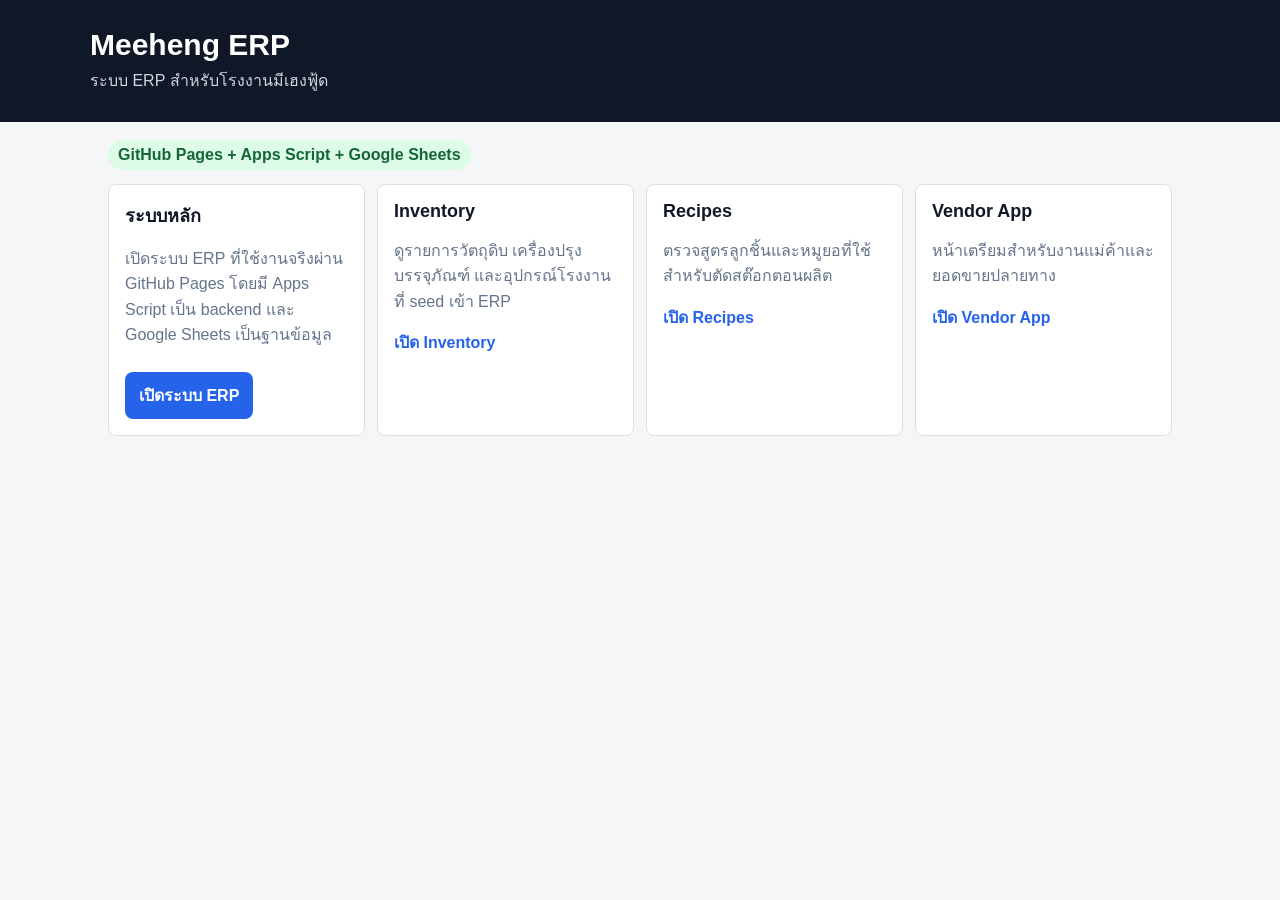
<file: index.html>
<!DOCTYPE html>
<html lang="th">
<head>
  <meta charset="UTF-8">
  <meta name="viewport" content="width=device-width, initial-scale=1.0">
  <title>Meeheng ERP</title>
  <style>
    * { box-sizing: border-box; }
    body { margin: 0; background: #f4f6f8; color: #111827; font-family: Arial, "Noto Sans Thai", sans-serif; }
    header { background: #101827; color: #fff; padding: 28px 18px; }
    main, .inner { max-width: 1100px; margin: 0 auto; }
    h1 { margin: 0 0 6px; font-size: 30px; }
    p { color: #64748b; line-height: 1.6; }
    header p { color: #cbd5e1; margin: 0; }
    main { padding: 18px; }
    .grid { display: grid; gap: 12px; grid-template-columns: repeat(auto-fit, minmax(220px, 1fr)); }
    .card { background: #fff; border: 1px solid #d9e0e8; border-radius: 8px; padding: 16px; }
    .card h2 { font-size: 18px; margin: 0 0 8px; }
    a { color: #2563eb; font-weight: 700; text-decoration: none; }
    .badge { background: #dcfce7; border-radius: 999px; color: #166534; display: inline-block; font-weight: 700; margin-bottom: 14px; padding: 6px 10px; }
    .primary { background: #2563eb; border-radius: 8px; color: #fff; display: inline-block; margin-top: 8px; padding: 11px 14px; }
  </style>
</head>
<body>
  <header>
    <div class="inner">
      <h1>Meeheng ERP</h1>
      <p>ระบบ ERP สำหรับโรงงานมีเฮงฟู้ด</p>
    </div>
  </header>
  <main>
    <span class="badge">GitHub Pages + Apps Script + Google Sheets</span>
    <div class="grid">
      <section class="card">
        <h2>ระบบหลัก</h2>
        <p>เปิดระบบ ERP ที่ใช้งานจริงผ่าน GitHub Pages โดยมี Apps Script เป็น backend และ Google Sheets เป็นฐานข้อมูล</p>
        <a class="primary" href="app/">เปิดระบบ ERP</a>
      </section>
      <section class="card">
        <h2>Inventory</h2>
        <p>ดูรายการวัตถุดิบ เครื่องปรุง บรรจุภัณฑ์ และอุปกรณ์โรงงานที่ seed เข้า ERP</p>
        <a href="inventory/">เปิด Inventory</a>
      </section>
      <section class="card">
        <h2>Recipes</h2>
        <p>ตรวจสูตรลูกชิ้นและหมูยอที่ใช้สำหรับตัดสต๊อกตอนผลิต</p>
        <a href="recipes/">เปิด Recipes</a>
      </section>
      <section class="card">
        <h2>Vendor App</h2>
        <p>หน้าเตรียมสำหรับงานแม่ค้าและยอดขายปลายทาง</p>
        <a href="vendor-app/">เปิด Vendor App</a>
      </section>
    </div>
  </main>
</body>
</html>
</file>
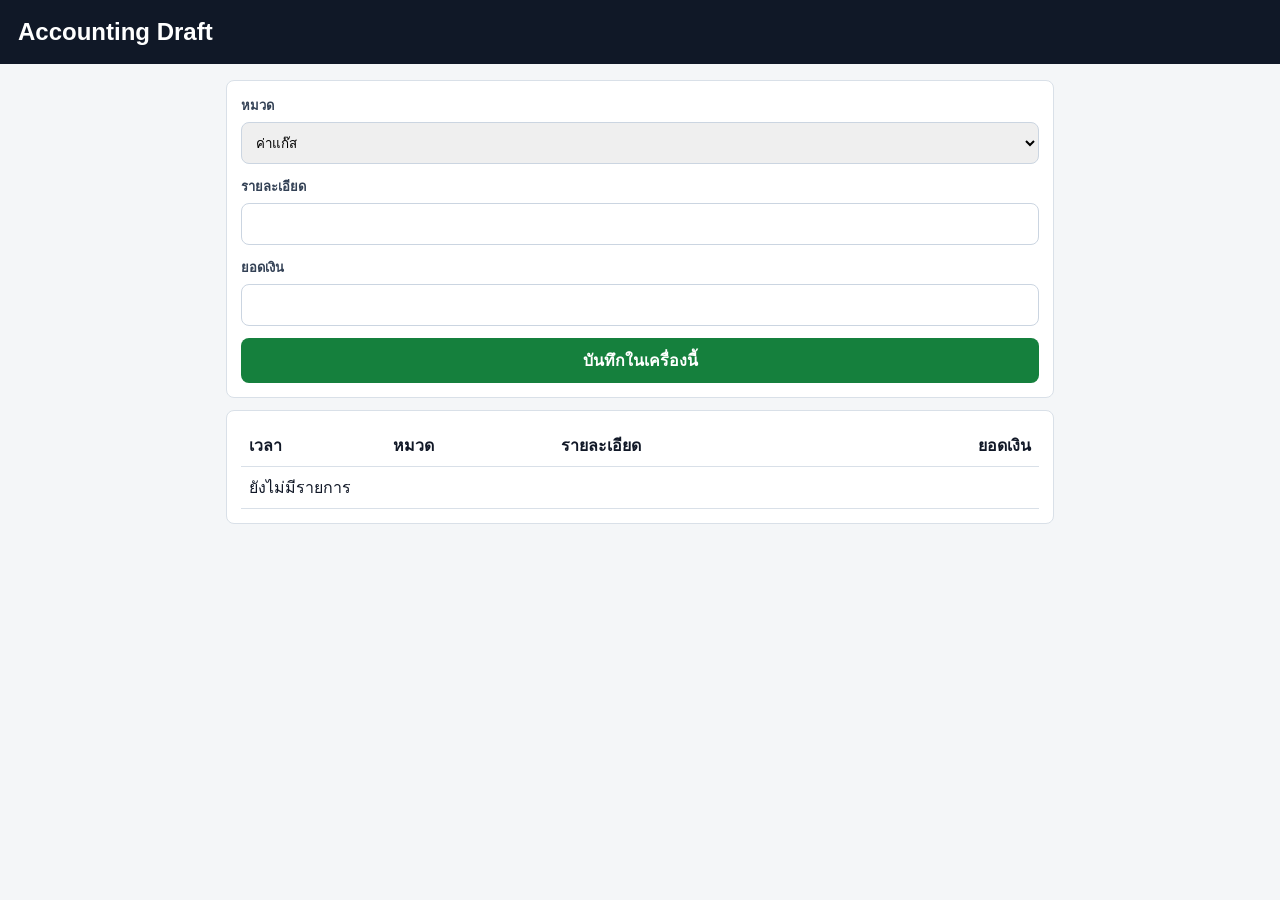
<file: accounting/index.html>
<!DOCTYPE html>
<html lang="th">
<head>
  <meta charset="UTF-8">
  <meta name="viewport" content="width=device-width, initial-scale=1.0">
  <title>Meeheng Accounting</title>
  <style>
    * { box-sizing: border-box; }
    body { margin: 0; background: #f4f6f8; color: #111827; font-family: Arial, "Noto Sans Thai", sans-serif; }
    header { background: #101827; color: #fff; padding: 18px; }
    main { max-width: 860px; margin: 0 auto; padding: 16px; }
    h1 { font-size: 24px; margin: 0; }
    .card { background: #fff; border: 1px solid #d9e0e8; border-radius: 8px; margin-bottom: 12px; padding: 14px; }
    form { display: grid; gap: 12px; }
    label { color: #334155; display: grid; font-size: 13px; font-weight: 700; gap: 6px; }
    input, select { border: 1px solid #cbd5e1; border-radius: 8px; min-height: 42px; padding: 9px 10px; width: 100%; }
    button { background: #15803d; border: 0; border-radius: 8px; color: #fff; cursor: pointer; font: inherit; font-weight: 700; min-height: 42px; padding: 10px 14px; }
    table { border-collapse: collapse; width: 100%; }
    th, td { border-bottom: 1px solid #d9e0e8; padding: 8px; text-align: left; }
    .number { text-align: right; }
  </style>
</head>
<body>
  <header>
    <h1>Accounting Draft</h1>
  </header>
  <main>
    <section class="card">
      <form id="expenseForm">
        <label>หมวด
          <select name="category">
            <option>ค่าแก๊ส</option>
            <option>ค่าแผง</option>
            <option>ค่าแรง</option>
            <option>ค่าขนส่ง</option>
            <option>ทั่วไป</option>
          </select>
        </label>
        <label>รายละเอียด
          <input name="description" required>
        </label>
        <label>ยอดเงิน
          <input name="amount" type="number" min="0.01" step="0.01" required>
        </label>
        <button id="saveExpenseBtn" type="submit">บันทึกในเครื่องนี้</button>
      </form>
    </section>
    <section class="card">
      <table>
        <thead><tr><th>เวลา</th><th>หมวด</th><th>รายละเอียด</th><th class="number">ยอดเงิน</th></tr></thead>
        <tbody id="rows"></tbody>
      </table>
    </section>
  </main>
  <script src="app.js"></script>
</body>
</html>
</file>
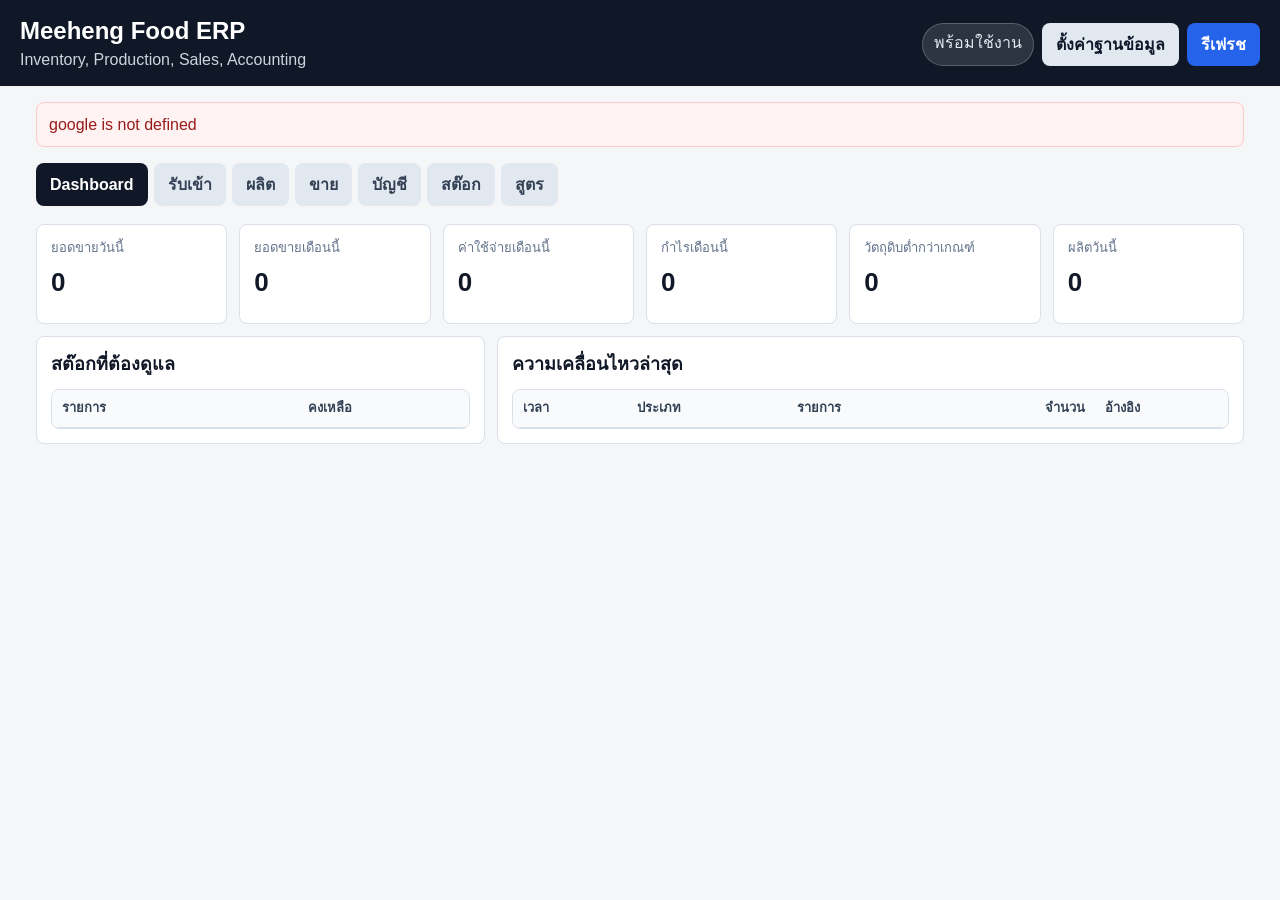
<file: apps-script/index.html>
<!DOCTYPE html>
<html lang="th">
<head>
  <meta charset="UTF-8">
  <meta name="viewport" content="width=device-width, initial-scale=1.0">
  <title>Meeheng Food ERP</title>
  <style>
    :root {
      --bg: #f4f6f8;
      --panel: #ffffff;
      --ink: #111827;
      --muted: #64748b;
      --line: #d9e0e8;
      --blue: #2563eb;
      --green: #15803d;
      --amber: #b45309;
      --red: #b91c1c;
      --teal: #0f766e;
    }

    * { box-sizing: border-box; }

    body {
      margin: 0;
      background: var(--bg);
      color: var(--ink);
      font-family: Arial, "Noto Sans Thai", sans-serif;
      line-height: 1.45;
    }

    header {
      background: #101827;
      color: #ffffff;
      padding: 18px 18px 14px;
    }

    .topbar {
      align-items: center;
      display: flex;
      gap: 12px;
      justify-content: space-between;
      margin: 0 auto;
      max-width: 1240px;
    }

    .brand h1 {
      font-size: 24px;
      line-height: 1.1;
      margin: 0;
    }

    .brand p {
      color: #cbd5e1;
      margin: 4px 0 0;
    }

    .actions {
      display: flex;
      flex-wrap: wrap;
      gap: 8px;
      justify-content: flex-end;
    }

    main {
      margin: 0 auto;
      max-width: 1240px;
      padding: 16px;
    }

    button,
    input,
    select,
    textarea {
      font: inherit;
    }

    button {
      align-items: center;
      border: 0;
      border-radius: 8px;
      cursor: pointer;
      display: inline-flex;
      font-weight: 700;
      gap: 8px;
      justify-content: center;
      min-height: 40px;
      padding: 10px 14px;
    }

    button:disabled {
      cursor: wait;
      opacity: .55;
    }

    .btn-primary { background: var(--blue); color: #ffffff; }
    .btn-light { background: #e2e8f0; color: #0f172a; }
    .btn-green { background: var(--green); color: #ffffff; }
    .btn-amber { background: var(--amber); color: #ffffff; }

    .status {
      background: rgba(255, 255, 255, .12);
      border: 1px solid rgba(255, 255, 255, .22);
      border-radius: 999px;
      color: #e2e8f0;
      padding: 7px 11px;
      white-space: nowrap;
    }

    .tabs {
      display: flex;
      gap: 6px;
      margin: 16px 0;
      overflow-x: auto;
      padding-bottom: 2px;
    }

    .tab {
      background: #e2e8f0;
      color: #334155;
      flex: 0 0 auto;
    }

    .tab.active {
      background: #101827;
      color: #ffffff;
    }

    .panel {
      display: none;
    }

    .panel.active {
      display: block;
    }

    .grid {
      display: grid;
      gap: 12px;
    }

    .kpis {
      grid-template-columns: repeat(6, minmax(150px, 1fr));
      margin-bottom: 12px;
    }

    .two-col {
      grid-template-columns: minmax(280px, .75fr) minmax(320px, 1.25fr);
    }

    .card {
      background: var(--panel);
      border: 1px solid var(--line);
      border-radius: 8px;
      padding: 14px;
    }

    .card h2,
    .card h3 {
      font-size: 18px;
      margin: 0 0 12px;
    }

    .kpi {
      min-height: 100px;
    }

    .kpi span {
      color: var(--muted);
      display: block;
      font-size: 13px;
      margin-bottom: 10px;
    }

    .kpi strong {
      display: block;
      font-size: 26px;
      line-height: 1.1;
      overflow-wrap: anywhere;
    }

    form {
      display: grid;
      gap: 12px;
    }

    label {
      color: #334155;
      display: grid;
      font-size: 13px;
      font-weight: 700;
      gap: 6px;
    }

    input,
    select,
    textarea {
      background: #ffffff;
      border: 1px solid #cbd5e1;
      border-radius: 8px;
      min-height: 40px;
      padding: 9px 10px;
      width: 100%;
    }

    textarea {
      min-height: 78px;
      resize: vertical;
    }

    .form-row {
      display: grid;
      gap: 10px;
      grid-template-columns: repeat(2, minmax(0, 1fr));
    }

    .table-wrap {
      border: 1px solid var(--line);
      border-radius: 8px;
      overflow: auto;
    }

    table {
      border-collapse: collapse;
      min-width: 720px;
      width: 100%;
    }

    th,
    td {
      border-bottom: 1px solid var(--line);
      padding: 9px 10px;
      text-align: left;
      vertical-align: top;
    }

    th {
      background: #f8fafc;
      color: #334155;
      font-size: 13px;
      position: sticky;
      top: 0;
      z-index: 1;
    }

    tr:last-child td {
      border-bottom: 0;
    }

    .number {
      text-align: right;
      white-space: nowrap;
    }

    .muted {
      color: var(--muted);
    }

    .pill {
      border-radius: 999px;
      display: inline-flex;
      font-size: 12px;
      font-weight: 700;
      padding: 4px 8px;
    }

    .pill.ok { background: #dcfce7; color: #166534; }
    .pill.low { background: #fef3c7; color: #92400e; }
    .pill.out { background: #fee2e2; color: #991b1b; }

    .notice {
      background: #ecfeff;
      border: 1px solid #a5f3fc;
      border-radius: 8px;
      color: #155e75;
      margin-bottom: 12px;
      padding: 10px 12px;
    }

    .error {
      background: #fef2f2;
      border-color: #fecaca;
      color: #991b1b;
    }

    .success {
      background: #f0fdf4;
      border-color: #bbf7d0;
      color: #166534;
    }

    @media (max-width: 980px) {
      .topbar {
        align-items: flex-start;
        flex-direction: column;
      }

      .actions {
        justify-content: flex-start;
      }

      .kpis {
        grid-template-columns: repeat(2, minmax(0, 1fr));
      }

      .two-col {
        grid-template-columns: 1fr;
      }
    }

    @media (max-width: 560px) {
      main {
        padding: 12px;
      }

      header {
        padding: 14px 12px;
      }

      .kpis,
      .form-row {
        grid-template-columns: 1fr;
      }

      .brand h1 {
        font-size: 21px;
      }
    }
  </style>
</head>
<body>
  <header>
    <div class="topbar">
      <div class="brand">
        <h1>Meeheng Food ERP</h1>
        <p>Inventory, Production, Sales, Accounting</p>
      </div>
      <div class="actions">
        <span class="status" id="dbStatus">กำลังโหลด</span>
        <button class="btn-light" id="setupBtn" type="button">ตั้งค่าฐานข้อมูล</button>
        <button class="btn-primary" id="refreshBtn" type="button">รีเฟรช</button>
      </div>
    </div>
  </header>

  <main>
    <div id="message"></div>

    <nav class="tabs" aria-label="Main menu">
      <button class="tab active" data-tab="dashboard" type="button">Dashboard</button>
      <button class="tab" data-tab="receive" type="button">รับเข้า</button>
      <button class="tab" data-tab="production" type="button">ผลิต</button>
      <button class="tab" data-tab="sales" type="button">ขาย</button>
      <button class="tab" data-tab="accounting" type="button">บัญชี</button>
      <button class="tab" data-tab="inventory" type="button">สต๊อก</button>
      <button class="tab" data-tab="recipes" type="button">สูตร</button>
    </nav>

    <section class="panel active" id="dashboard">
      <div class="grid kpis">
        <div class="card kpi"><span>ยอดขายวันนี้</span><strong id="todaySales">0</strong></div>
        <div class="card kpi"><span>ยอดขายเดือนนี้</span><strong id="monthlySales">0</strong></div>
        <div class="card kpi"><span>ค่าใช้จ่ายเดือนนี้</span><strong id="monthlyExpenses">0</strong></div>
        <div class="card kpi"><span>กำไรเดือนนี้</span><strong id="monthlyProfit">0</strong></div>
        <div class="card kpi"><span>วัตถุดิบต่ำกว่าเกณฑ์</span><strong id="lowStock">0</strong></div>
        <div class="card kpi"><span>ผลิตวันนี้</span><strong id="productionToday">0</strong></div>
      </div>

      <div class="grid two-col">
        <div class="card">
          <h2>สต๊อกที่ต้องดูแล</h2>
          <div class="table-wrap">
            <table>
              <thead>
                <tr><th>รายการ</th><th>คงเหลือ</th><th>สถานะ</th></tr>
              </thead>
              <tbody id="lowStockTable"></tbody>
            </table>
          </div>
        </div>
        <div class="card">
          <h2>ความเคลื่อนไหวล่าสุด</h2>
          <div class="table-wrap">
            <table>
              <thead>
                <tr><th>เวลา</th><th>ประเภท</th><th>รายการ</th><th class="number">จำนวน</th><th>อ้างอิง</th></tr>
              </thead>
              <tbody id="movementTable"></tbody>
            </table>
          </div>
        </div>
      </div>
    </section>

    <section class="panel" id="receive">
      <div class="grid two-col">
        <div class="card">
          <h2>รับวัตถุดิบ/ของเข้า</h2>
          <form id="receiveForm">
            <label>รายการ
              <select name="item_id" id="receiveItem" required></select>
            </label>
            <div class="form-row">
              <label>จำนวน
                <input name="qty" type="number" min="0.000001" step="0.000001" required>
              </label>
              <label>หน่วย
                <input id="receiveUnit" readonly>
              </label>
            </div>
            <div class="form-row">
              <label>ผู้ขาย
                <input name="supplier" placeholder="ชื่อร้าน/ผู้ส่ง">
              </label>
              <label>ต้นทุนต่อหน่วย
                <input name="unit_cost" type="number" min="0" step="0.01" placeholder="0.00">
              </label>
            </div>
            <label>หมายเหตุ
              <textarea name="note"></textarea>
            </label>
            <button class="btn-green" type="submit">บันทึกรับเข้า</button>
          </form>
        </div>
        <div class="card">
          <h2>รายการสต๊อก</h2>
          <div class="table-wrap">
            <table>
              <thead>
                <tr><th>รายการ</th><th>หมวด</th><th class="number">คงเหลือ</th><th>หน่วย</th></tr>
              </thead>
              <tbody id="receiveInventoryTable"></tbody>
            </table>
          </div>
        </div>
      </div>
    </section>

    <section class="panel" id="production">
      <div class="grid two-col">
        <div class="card">
          <h2>ผลิตสินค้า</h2>
          <form id="productionForm">
            <label>สินค้า
              <select name="product_id" id="productionProduct" required></select>
            </label>
            <div class="form-row">
              <label>จำนวนชุดผลิต
                <input name="qty" id="productionQty" type="number" min="0.000001" step="0.000001" value="1" required>
              </label>
              <label>หน่วยสินค้า
                <input id="productionUnit" readonly>
              </label>
            </div>
            <label>หมายเหตุ
              <textarea name="note"></textarea>
            </label>
            <button class="btn-amber" type="submit">บันทึกผลิต</button>
          </form>
        </div>
        <div class="card">
          <h2>วัตถุดิบที่ใช้</h2>
          <div class="table-wrap">
            <table>
              <thead>
                <tr><th>วัตถุดิบ</th><th class="number">ต่อชุด</th><th class="number">ต้องใช้</th><th class="number">คงเหลือ</th><th>สถานะ</th></tr>
              </thead>
              <tbody id="productionPreviewTable"></tbody>
            </table>
          </div>
        </div>
      </div>
    </section>

    <section class="panel" id="sales">
      <div class="grid two-col">
        <div class="card">
          <h2>บันทึกขาย</h2>
          <form id="salesForm">
            <label>ช่องทาง/แม่ค้า
              <input name="vendor_name" id="vendorInput" list="vendorList" value="หน้าร้าน" required>
              <datalist id="vendorList"></datalist>
            </label>
            <label>สินค้า
              <select name="product_id" id="saleProduct" required></select>
            </label>
            <div class="form-row">
              <label>จำนวนขาย
                <input name="qty" type="number" min="0.000001" step="0.000001" required>
              </label>
              <label>ราคาต่อหน่วย
                <input name="unit_price" type="number" min="0.01" step="0.01" required>
              </label>
            </div>
            <label>หมายเหตุ
              <textarea name="note"></textarea>
            </label>
            <button class="btn-primary" type="submit">บันทึกขาย</button>
          </form>
        </div>
        <div class="card">
          <h2>ยอดขายล่าสุด</h2>
          <div class="table-wrap">
            <table>
              <thead>
                <tr><th>เวลา</th><th>ช่องทาง</th><th>สินค้า</th><th class="number">จำนวน</th><th class="number">รวม</th></tr>
              </thead>
              <tbody id="salesTable"></tbody>
            </table>
          </div>
        </div>
      </div>
    </section>

    <section class="panel" id="accounting">
      <div class="grid two-col">
        <div class="card">
          <h2>บันทึกค่าใช้จ่าย</h2>
          <form id="expenseForm">
            <label>หมวด
              <select name="category" required>
                <option>ค่าแก๊ส</option>
                <option>ค่าแผง</option>
                <option>ค่าแรง</option>
                <option>ค่าขนส่ง</option>
                <option>ซื้อวัตถุดิบ/สินค้า</option>
                <option>ทั่วไป</option>
              </select>
            </label>
            <label>รายละเอียด
              <input name="description" required>
            </label>
            <label>ยอดเงิน
              <input name="amount" type="number" min="0.01" step="0.01" required>
            </label>
            <label>หมายเหตุ
              <textarea name="note"></textarea>
            </label>
            <button class="btn-green" type="submit">บันทึกค่าใช้จ่าย</button>
          </form>
        </div>
        <div class="card">
          <h2>ค่าใช้จ่ายล่าสุด</h2>
          <div class="table-wrap">
            <table>
              <thead>
                <tr><th>เวลา</th><th>หมวด</th><th>รายละเอียด</th><th class="number">ยอดเงิน</th></tr>
              </thead>
              <tbody id="expensesTable"></tbody>
            </table>
          </div>
        </div>
      </div>
    </section>

    <section class="panel" id="inventory">
      <div class="card">
        <h2>สต๊อกทั้งหมด</h2>
        <div class="table-wrap">
          <table>
            <thead>
              <tr><th>รายการ</th><th>ประเภท</th><th>หมวด</th><th class="number">คงเหลือ</th><th>หน่วย</th><th class="number">ขั้นต่ำ</th><th>สถานะ</th></tr>
            </thead>
            <tbody id="inventoryTable"></tbody>
          </table>
        </div>
      </div>
    </section>

    <section class="panel" id="recipes">
      <div class="card">
        <h2>สูตรผลิต</h2>
        <div class="table-wrap">
          <table>
            <thead>
              <tr><th>สินค้า</th><th>เวอร์ชัน</th><th>วัตถุดิบ</th><th class="number">จำนวนต่อชุด</th><th>หน่วย</th></tr>
            </thead>
            <tbody id="recipeTable"></tbody>
          </table>
        </div>
      </div>
    </section>
  </main>

  <script>
    let appState = {
      inventory: [],
      stockItems: [],
      products: [],
      recipes: [],
      vendors: [],
      recentMovements: [],
      recentSales: [],
      recentExpenses: []
    };

    const money = new Intl.NumberFormat('th-TH', { minimumFractionDigits: 2, maximumFractionDigits: 2 });
    const qty = new Intl.NumberFormat('th-TH', { maximumFractionDigits: 6 });

    document.addEventListener('DOMContentLoaded', () => {
      bindTabs();
      bindForms();
      document.getElementById('setupBtn').addEventListener('click', setupDatabase);
      document.getElementById('refreshBtn').addEventListener('click', loadAppData);
      document.getElementById('receiveItem').addEventListener('change', renderReceiveUnit);
      document.getElementById('productionProduct').addEventListener('change', renderProductionPreview);
      document.getElementById('productionQty').addEventListener('input', renderProductionPreview);
      loadAppData();
    });

    function bindTabs() {
      document.querySelectorAll('.tab').forEach((tab) => {
        tab.addEventListener('click', () => {
          document.querySelectorAll('.tab').forEach((item) => item.classList.remove('active'));
          document.querySelectorAll('.panel').forEach((panel) => panel.classList.remove('active'));
          tab.classList.add('active');
          document.getElementById(tab.dataset.tab).classList.add('active');
        });
      });
    }

    function bindForms() {
      document.getElementById('receiveForm').addEventListener('submit', async (event) => {
        event.preventDefault();
        await submitAction('receiveStock', formToObject(event.target), 'บันทึกรับเข้าแล้ว');
        event.target.reset();
        renderReceiveUnit();
      });

      document.getElementById('productionForm').addEventListener('submit', async (event) => {
        event.preventDefault();
        const data = formToObject(event.target);
        await submitAction('createProduction', data.product_id, data.qty, data.note, 'บันทึกผลิตแล้ว');
      });

      document.getElementById('salesForm').addEventListener('submit', async (event) => {
        event.preventDefault();
        await submitAction('createSale', formToObject(event.target), 'บันทึกขายแล้ว');
        event.target.reset();
        document.getElementById('vendorInput').value = 'หน้าร้าน';
      });

      document.getElementById('expenseForm').addEventListener('submit', async (event) => {
        event.preventDefault();
        await submitAction('createExpense', formToObject(event.target), 'บันทึกค่าใช้จ่ายแล้ว');
        event.target.reset();
      });
    }

    function serverCall(name, ...args) {
      return new Promise((resolve, reject) => {
        google.script.run
          .withSuccessHandler(resolve)
          .withFailureHandler((error) => reject(error))
          [name](...args);
      });
    }

    async function setupDatabase() {
      setBusy(true);
      try {
        const result = await serverCall('setupDatabase');
        showMessage(result.message, 'success');
        await loadAppData({ keepMessage: true });
      } catch (error) {
        showMessage(error.message || String(error), 'error');
      } finally {
        setBusy(false);
      }
    }

    async function loadAppData(options = {}) {
      setBusy(true);
      try {
        appState = await serverCall('getAppData');
        renderAll();
        if (!options.keepMessage) {
          showMessage('', '');
        }
      } catch (error) {
        showMessage(error.message || String(error), 'error');
      } finally {
        setBusy(false);
      }
    }

    async function submitAction(name, ...args) {
      const successMessage = args.pop();
      setBusy(true);
      try {
        await serverCall(name, ...args);
        showMessage(successMessage, 'success');
        await loadAppData({ keepMessage: true });
      } catch (error) {
        showMessage(error.message || String(error), 'error');
      } finally {
        setBusy(false);
      }
    }

    function renderAll() {
      renderStatus();
      renderSummary();
      renderSelects();
      renderInventoryTables();
      renderMovements();
      renderProductionPreview();
      renderSales();
      renderExpenses();
      renderRecipes();
    }

    function renderStatus() {
      const db = appState.database || {};
      document.getElementById('dbStatus').textContent = db.version ? `DB ${db.version}` : 'พร้อมใช้งาน';
    }

    function renderSummary() {
      const summary = appState.summary || {};
      setText('todaySales', money.format(Number(summary.todaySales || 0)));
      setText('monthlySales', money.format(Number(summary.monthlySales || 0)));
      setText('monthlyExpenses', money.format(Number(summary.monthlyExpenses || 0)));
      setText('monthlyProfit', money.format(Number(summary.monthlyProfit || 0)));
      setText('lowStock', qty.format(Number(summary.lowStock || 0)));
      setText('productionToday', qty.format(Number(summary.productionToday || 0)));
    }

    function renderSelects() {
      fillSelect(document.getElementById('receiveItem'), appState.stockItems, 'item_id', (item) => `${item.item_name} (${item.unit})`);
      fillSelect(document.getElementById('productionProduct'), appState.products, 'item_id', (item) => item.item_name);
      fillSelect(document.getElementById('saleProduct'), appState.products, 'item_id', (item) => `${item.item_name} คงเหลือ ${formatQty(item.on_hand)} ${item.unit}`);

      const vendorList = document.getElementById('vendorList');
      vendorList.innerHTML = appState.vendors.map((vendor) => `<option value="${escapeHtml(vendor.vendor_name)}"></option>`).join('');

      renderReceiveUnit();
    }

    function renderReceiveUnit() {
      const selectedId = document.getElementById('receiveItem').value;
      const item = appState.stockItems.find((row) => row.item_id === selectedId);
      document.getElementById('receiveUnit').value = item ? item.unit : '';
    }

    function renderInventoryTables() {
      const rows = [...appState.inventory].sort((a, b) => {
        const statusOrder = { out: 0, low: 1, ok: 2 };
        return (statusOrder[a.status] - statusOrder[b.status]) || String(a.category).localeCompare(String(b.category), 'th');
      });

      const inventoryHtml = rows.map((item) => inventoryRow(item)).join('');
      setHtml('inventoryTable', inventoryHtml);
      setHtml('receiveInventoryTable', rows.filter((item) => item.item_type !== 'finished_good').map((item) => `
        <tr>
          <td>${escapeHtml(item.item_name)}</td>
          <td>${escapeHtml(item.category)}</td>
          <td class="number">${formatQty(item.on_hand)}</td>
          <td>${escapeHtml(item.unit)}</td>
        </tr>
      `).join(''));

      const lowRows = rows.filter((item) => item.status !== 'ok').slice(0, 12);
      setHtml('lowStockTable', lowRows.length ? lowRows.map((item) => `
        <tr>
          <td>${escapeHtml(item.item_name)}</td>
          <td class="number">${formatQty(item.on_hand)} ${escapeHtml(item.unit)}</td>
          <td>${statusPill(item.status)}</td>
        </tr>
      `).join('') : emptyRow(3, 'ยังไม่มีรายการต่ำกว่าเกณฑ์'));
    }

    function inventoryRow(item) {
      return `
        <tr>
          <td>${escapeHtml(item.item_name)}</td>
          <td>${escapeHtml(item.item_type)}</td>
          <td>${escapeHtml(item.category)}</td>
          <td class="number">${formatQty(item.on_hand)}</td>
          <td>${escapeHtml(item.unit)}</td>
          <td class="number">${formatQty(item.reorder_level)}</td>
          <td>${statusPill(item.status)}</td>
        </tr>
      `;
    }

    function renderMovements() {
      setHtml('movementTable', appState.recentMovements.length ? appState.recentMovements.map((movement) => `
        <tr>
          <td>${escapeHtml(movement.datetime)}</td>
          <td>${escapeHtml(movement.type)}</td>
          <td>${escapeHtml(movement.item_name)}</td>
          <td class="number">${formatQty(movement.qty)} ${escapeHtml(movement.unit)}</td>
          <td>${escapeHtml(movement.ref_id || '')}</td>
        </tr>
      `).join('') : emptyRow(5, 'ยังไม่มีประวัติสต๊อก'));
    }

    function renderProductionPreview() {
      const productId = document.getElementById('productionProduct').value;
      const batches = Number(document.getElementById('productionQty').value || 1);
      const product = appState.products.find((item) => item.item_id === productId);

      document.getElementById('productionUnit').value = product ? product.unit : '';

      if (!productId) {
        setHtml('productionPreviewTable', emptyRow(5, 'ยังไม่มีสินค้า'));
        return;
      }

      const recipeRows = appState.recipes.filter((recipe) => recipe.product_id === productId);

      if (!recipeRows.length) {
        setHtml('productionPreviewTable', emptyRow(5, 'ยังไม่มีสูตร'));
        return;
      }

      setHtml('productionPreviewTable', recipeRows.map((recipe) => {
        const item = appState.inventory.find((inventoryItem) => inventoryItem.item_id === recipe.ingredient_id) || {};
        const required = Number(recipe.qty_per_batch || 0) * batches;
        const onHand = Number(item.on_hand || 0);
        const enough = onHand >= required;

        return `
          <tr>
            <td>${escapeHtml(recipe.ingredient_name)}</td>
            <td class="number">${formatQty(recipe.qty_per_batch)} ${escapeHtml(recipe.unit)}</td>
            <td class="number">${formatQty(required)} ${escapeHtml(recipe.unit)}</td>
            <td class="number">${formatQty(onHand)} ${escapeHtml(recipe.unit)}</td>
            <td>${statusPill(enough ? 'ok' : 'out')}</td>
          </tr>
        `;
      }).join(''));
    }

    function renderSales() {
      setHtml('salesTable', appState.recentSales.length ? appState.recentSales.map((sale) => `
        <tr>
          <td>${escapeHtml(sale.datetime)}</td>
          <td>${escapeHtml(sale.vendor_name)}</td>
          <td>${escapeHtml(sale.product_name)}</td>
          <td class="number">${formatQty(sale.qty)} ${escapeHtml(sale.unit)}</td>
          <td class="number">${money.format(Number(sale.total || 0))}</td>
        </tr>
      `).join('') : emptyRow(5, 'ยังไม่มียอดขาย'));
    }

    function renderExpenses() {
      setHtml('expensesTable', appState.recentExpenses.length ? appState.recentExpenses.map((expense) => `
        <tr>
          <td>${escapeHtml(expense.datetime)}</td>
          <td>${escapeHtml(expense.category)}</td>
          <td>${escapeHtml(expense.description)}</td>
          <td class="number">${money.format(Number(expense.amount || 0))}</td>
        </tr>
      `).join('') : emptyRow(4, 'ยังไม่มีค่าใช้จ่าย'));
    }

    function renderRecipes() {
      setHtml('recipeTable', appState.recipes.map((recipe) => `
        <tr>
          <td>${escapeHtml(recipe.product_name)}</td>
          <td>${escapeHtml(recipe.version)}</td>
          <td>${escapeHtml(recipe.ingredient_name)}</td>
          <td class="number">${formatQty(recipe.qty_per_batch)}</td>
          <td>${escapeHtml(recipe.unit)}</td>
        </tr>
      `).join(''));
    }

    function fillSelect(select, rows, valueKey, labelFn) {
      const currentValue = select.value;
      select.innerHTML = rows.map((row) => `<option value="${escapeHtml(row[valueKey])}">${escapeHtml(labelFn(row))}</option>`).join('');

      if (rows.some((row) => row[valueKey] === currentValue)) {
        select.value = currentValue;
      }
    }

    function formToObject(form) {
      const data = {};
      new FormData(form).forEach((value, key) => {
        data[key] = value;
      });
      return data;
    }

    function statusPill(status) {
      const label = status === 'ok' ? 'ปกติ' : status === 'low' ? 'ต่ำ' : 'หมด/ไม่พอ';
      return `<span class="pill ${status}">${label}</span>`;
    }

    function formatQty(value) {
      return qty.format(Number(value || 0));
    }

    function setText(id, value) {
      document.getElementById(id).textContent = value;
    }

    function setHtml(id, value) {
      document.getElementById(id).innerHTML = value;
    }

    function emptyRow(columns, text) {
      return `<tr><td class="muted" colspan="${columns}">${escapeHtml(text)}</td></tr>`;
    }

    function setBusy(isBusy) {
      document.querySelectorAll('button').forEach((button) => {
        button.disabled = isBusy;
      });
      document.getElementById('dbStatus').textContent = isBusy ? 'กำลังทำงาน' : ((appState.database && appState.database.version) ? `DB ${appState.database.version}` : 'พร้อมใช้งาน');
    }

    function showMessage(text, type) {
      const message = document.getElementById('message');

      if (!text) {
        message.innerHTML = '';
        return;
      }

      message.innerHTML = `<div class="notice ${type || ''}">${escapeHtml(text)}</div>`;
    }

    function escapeHtml(value) {
      return String(value === undefined || value === null ? '' : value)
        .replace(/&/g, '&amp;')
        .replace(/</g, '&lt;')
        .replace(/>/g, '&gt;')
        .replace(/"/g, '&quot;')
        .replace(/'/g, '&#039;');
    }
  </script>
</body>
</html>
</file>
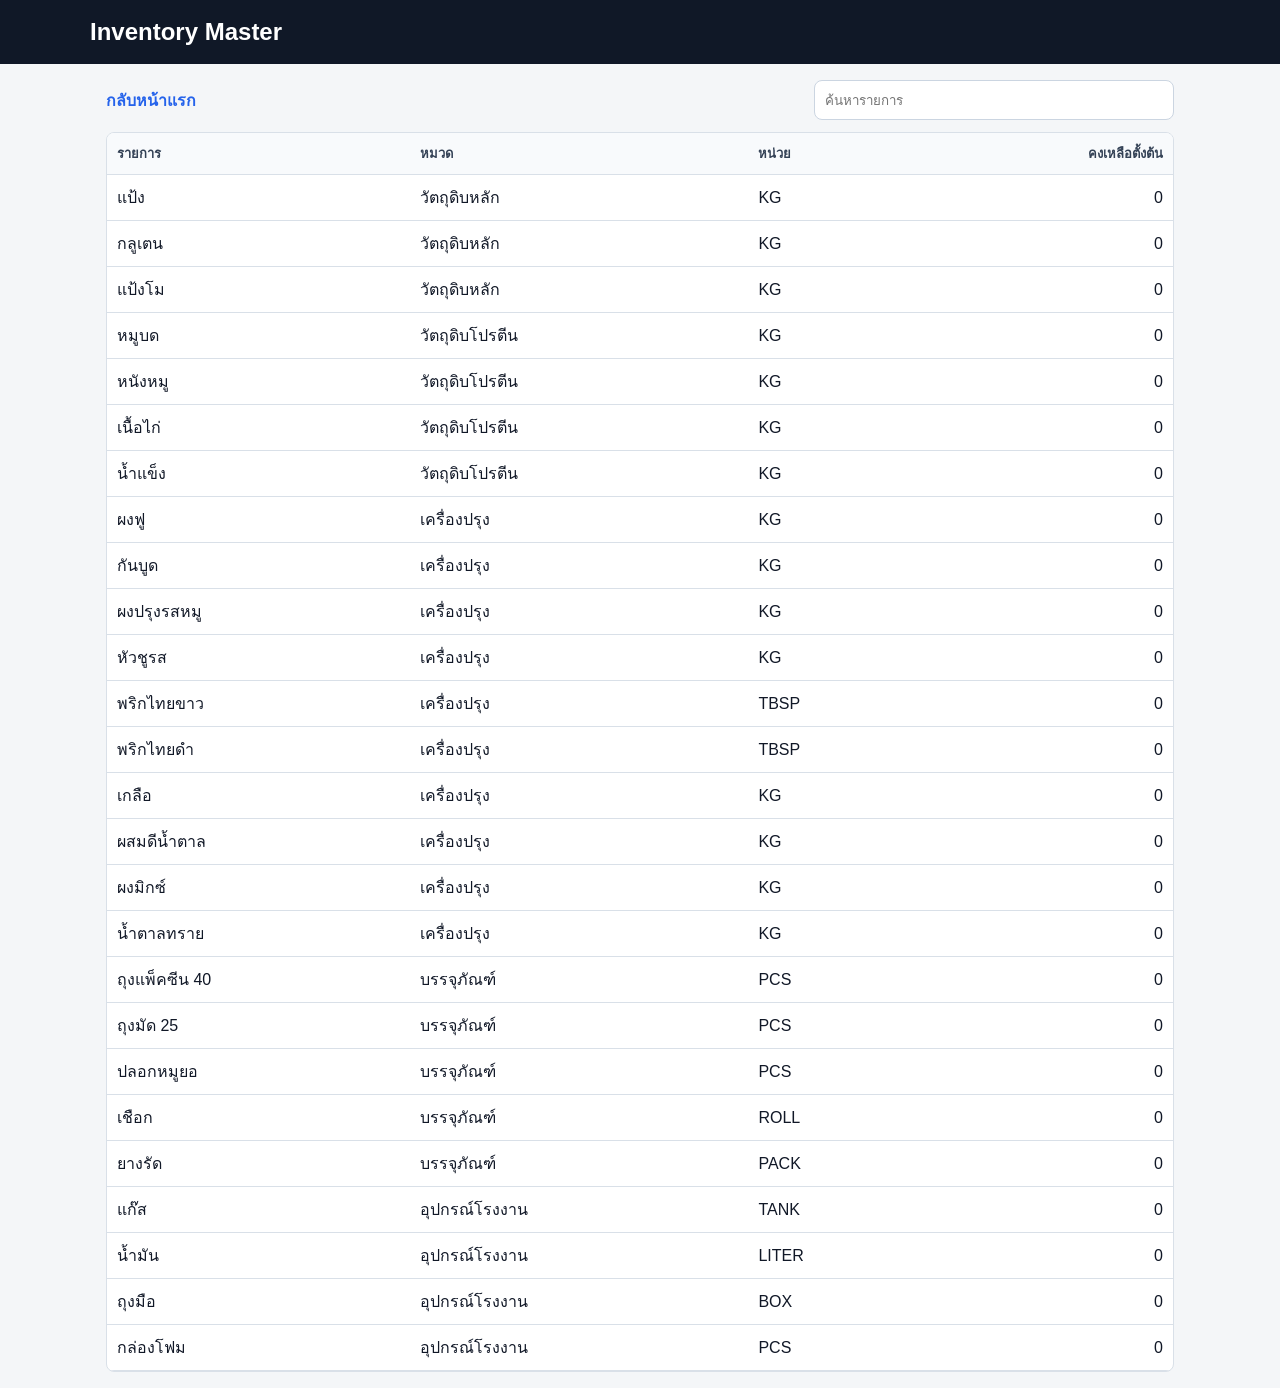
<file: inventory/index.html>
<!DOCTYPE html>
<html lang="th">
<head>
  <meta charset="UTF-8">
  <meta name="viewport" content="width=device-width, initial-scale=1.0">
  <title>Meeheng Inventory</title>
  <style>
    * { box-sizing: border-box; }
    body { margin: 0; background: #f4f6f8; color: #111827; font-family: Arial, "Noto Sans Thai", sans-serif; }
    header { background: #101827; color: #fff; padding: 18px; }
    main, .inner { max-width: 1100px; margin: 0 auto; }
    main { padding: 16px; }
    h1 { font-size: 24px; margin: 0; }
    a { color: #2563eb; font-weight: 700; text-decoration: none; }
    .toolbar { align-items: center; display: flex; gap: 10px; justify-content: space-between; margin-bottom: 12px; }
    input { border: 1px solid #cbd5e1; border-radius: 8px; min-height: 40px; padding: 8px 10px; width: min(360px, 100%); }
    .table-wrap { background: #fff; border: 1px solid #d9e0e8; border-radius: 8px; overflow: auto; }
    table { border-collapse: collapse; min-width: 720px; width: 100%; }
    th, td { border-bottom: 1px solid #d9e0e8; padding: 10px; text-align: left; }
    th { background: #f8fafc; color: #334155; font-size: 13px; }
    .number { text-align: right; }
  </style>
</head>
<body>
  <header>
    <div class="inner">
      <h1>Inventory Master</h1>
    </div>
  </header>
  <main>
    <div class="toolbar">
      <a href="../">กลับหน้าแรก</a>
      <input id="search" placeholder="ค้นหารายการ">
    </div>
    <div class="table-wrap">
      <table>
        <thead>
          <tr><th>รายการ</th><th>หมวด</th><th>หน่วย</th><th class="number">คงเหลือตั้งต้น</th></tr>
        </thead>
        <tbody id="rows"></tbody>
      </table>
    </div>
  </main>
  <script src="data.js"></script>
  <script>
    const rows = document.getElementById('rows');
    const search = document.getElementById('search');

    function render() {
      const query = search.value.trim().toLowerCase();
      rows.innerHTML = ingredients
        .filter((item) => !query || `${item.name} ${item.category}`.toLowerCase().includes(query))
        .map((item) => `
          <tr>
            <td>${item.name}</td>
            <td>${item.category}</td>
            <td>${item.unit}</td>
            <td class="number">${item.qty}</td>
          </tr>
        `)
        .join('');
    }

    search.addEventListener('input', render);
    render();
  </script>
</body>
</html>
</file>
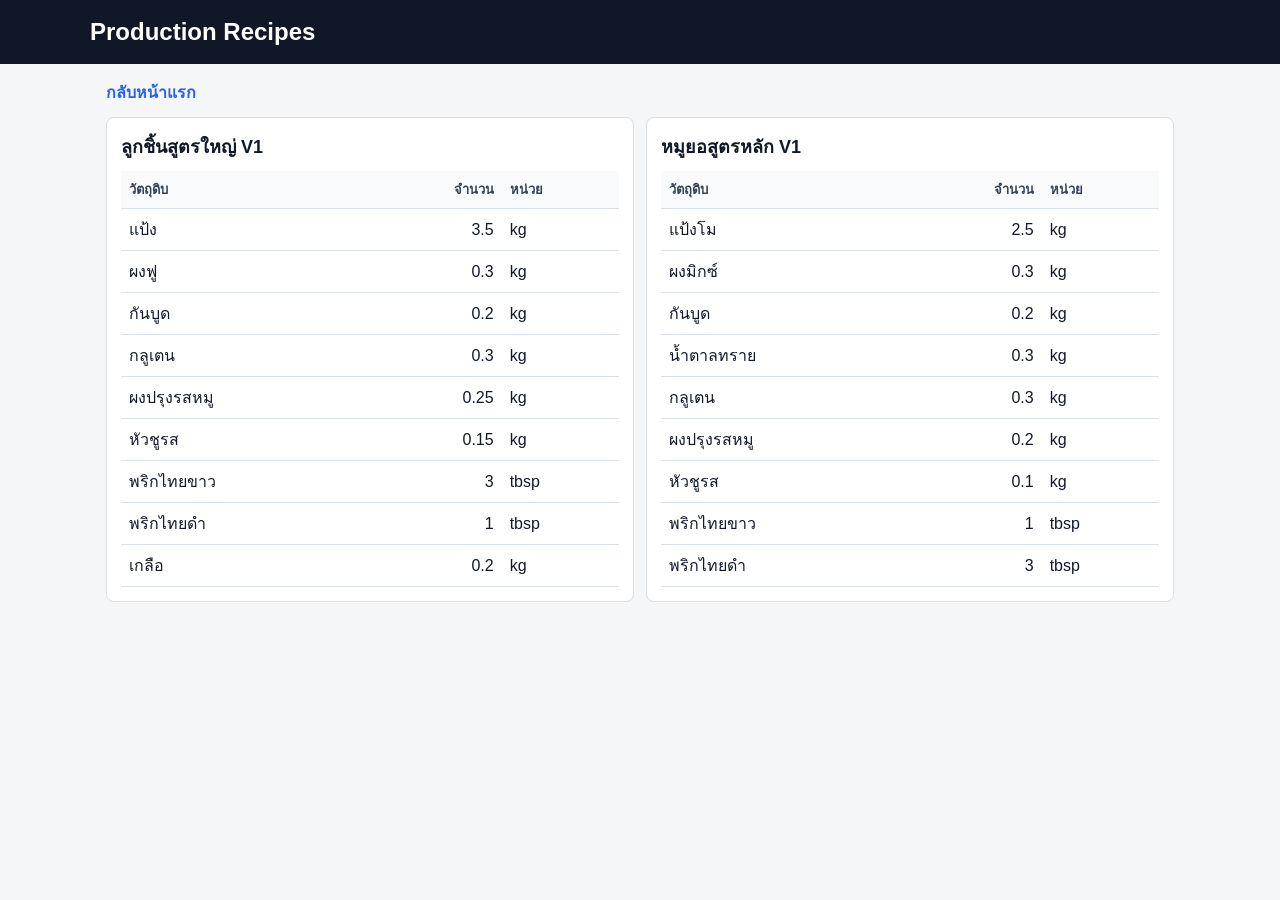
<file: recipes/index.html>
<!DOCTYPE html>
<html lang="th">
<head>
  <meta charset="UTF-8">
  <meta name="viewport" content="width=device-width, initial-scale=1.0">
  <title>Meeheng Recipes</title>
  <style>
    * { box-sizing: border-box; }
    body { margin: 0; background: #f4f6f8; color: #111827; font-family: Arial, "Noto Sans Thai", sans-serif; }
    header { background: #101827; color: #fff; padding: 18px; }
    main, .inner { max-width: 1100px; margin: 0 auto; }
    main { padding: 16px; }
    h1 { font-size: 24px; margin: 0; }
    h2 { font-size: 18px; margin: 0 0 10px; }
    a { color: #2563eb; font-weight: 700; text-decoration: none; }
    .grid { display: grid; gap: 12px; grid-template-columns: repeat(auto-fit, minmax(280px, 1fr)); margin-top: 12px; }
    .card { background: #fff; border: 1px solid #d9e0e8; border-radius: 8px; padding: 14px; }
    table { border-collapse: collapse; width: 100%; }
    th, td { border-bottom: 1px solid #d9e0e8; padding: 8px; text-align: left; }
    th { background: #f8fafc; color: #334155; font-size: 13px; }
    .number { text-align: right; }
  </style>
</head>
<body>
  <header>
    <div class="inner">
      <h1>Production Recipes</h1>
    </div>
  </header>
  <main>
    <a href="../">กลับหน้าแรก</a>
    <div class="grid" id="recipes"></div>
  </main>
  <script>
    async function loadRecipes() {
      const response = await fetch('recipes.json');
      const recipes = await response.json();
      document.getElementById('recipes').innerHTML = recipes.map((recipe) => `
        <section class="card">
          <h2>${recipe.name} ${recipe.version}</h2>
          <table>
            <thead><tr><th>วัตถุดิบ</th><th class="number">จำนวน</th><th>หน่วย</th></tr></thead>
            <tbody>
              ${recipe.ingredients.map((item) => `
                <tr><td>${item.name}</td><td class="number">${item.amount}</td><td>${item.unit}</td></tr>
              `).join('')}
            </tbody>
          </table>
        </section>
      `).join('');
    }

    loadRecipes();
  </script>
</body>
</html>
</file>
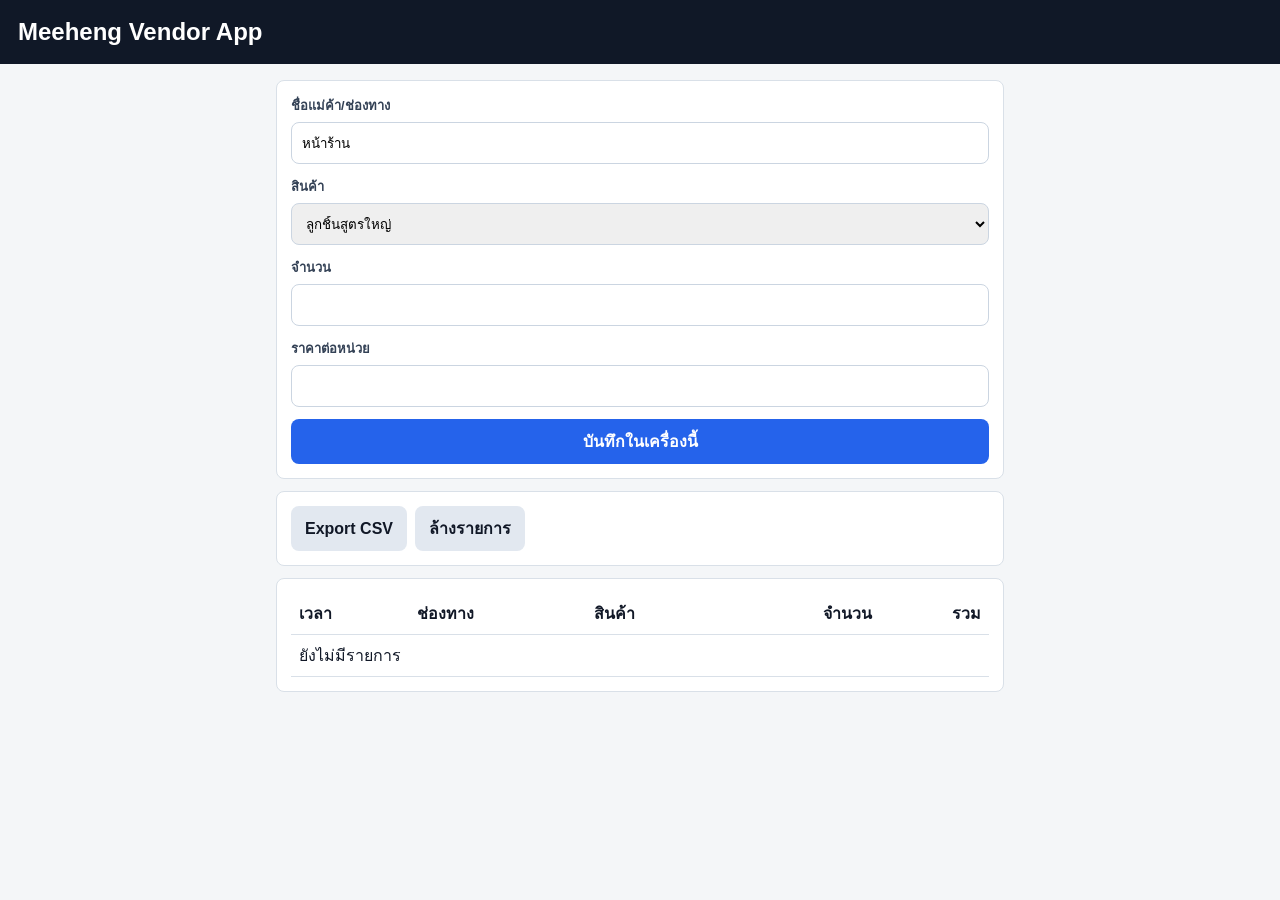
<file: vendor-app/index.html>
<!DOCTYPE html>
<html lang="th">
<head>
  <meta charset="UTF-8">
  <meta name="viewport" content="width=device-width, initial-scale=1.0">
  <title>Meeheng Vendor App</title>
  <style>
    * { box-sizing: border-box; }
    body { margin: 0; background: #f4f6f8; color: #111827; font-family: Arial, "Noto Sans Thai", sans-serif; }
    header { background: #101827; color: #fff; padding: 18px; }
    main { max-width: 760px; margin: 0 auto; padding: 16px; }
    h1 { font-size: 24px; margin: 0; }
    .card { background: #fff; border: 1px solid #d9e0e8; border-radius: 8px; margin-bottom: 12px; padding: 14px; }
    form { display: grid; gap: 12px; }
    label { color: #334155; display: grid; font-size: 13px; font-weight: 700; gap: 6px; }
    input, select { border: 1px solid #cbd5e1; border-radius: 8px; min-height: 42px; padding: 9px 10px; width: 100%; }
    button { border: 0; border-radius: 8px; cursor: pointer; font: inherit; font-weight: 700; min-height: 42px; padding: 10px 14px; }
    .primary { background: #2563eb; color: #fff; }
    .light { background: #e2e8f0; color: #111827; }
    table { border-collapse: collapse; width: 100%; }
    th, td { border-bottom: 1px solid #d9e0e8; padding: 8px; text-align: left; }
    .number { text-align: right; }
    .actions { display: flex; gap: 8px; }
  </style>
</head>
<body>
  <header>
    <h1>Meeheng Vendor App</h1>
  </header>
  <main>
    <section class="card">
      <form id="saleForm">
        <label>ชื่อแม่ค้า/ช่องทาง
          <input name="vendor" value="หน้าร้าน" required>
        </label>
        <label>สินค้า
          <select name="product" required>
            <option>ลูกชิ้นสูตรใหญ่</option>
            <option>หมูยอสูตรหลัก</option>
          </select>
        </label>
        <label>จำนวน
          <input name="qty" type="number" min="0.000001" step="0.000001" required>
        </label>
        <label>ราคาต่อหน่วย
          <input name="price" type="number" min="0.01" step="0.01" required>
        </label>
        <button class="primary" type="submit">บันทึกในเครื่องนี้</button>
      </form>
    </section>
    <section class="card">
      <div class="actions">
        <button class="light" id="exportBtn" type="button">Export CSV</button>
        <button class="light" id="clearBtn" type="button">ล้างรายการ</button>
      </div>
    </section>
    <section class="card">
      <table>
        <thead>
          <tr><th>เวลา</th><th>ช่องทาง</th><th>สินค้า</th><th class="number">จำนวน</th><th class="number">รวม</th></tr>
        </thead>
        <tbody id="rows"></tbody>
      </table>
    </section>
  </main>
  <script>
    const key = 'meeheng_vendor_sales';
    const form = document.getElementById('saleForm');
    const rows = document.getElementById('rows');

    function readRows() {
      return JSON.parse(localStorage.getItem(key) || '[]');
    }

    function writeRows(value) {
      localStorage.setItem(key, JSON.stringify(value));
    }

    function render() {
      const data = readRows();
      rows.innerHTML = data.length ? data.map((row) => `
        <tr>
          <td>${escapeHtml(row.datetime)}</td>
          <td>${escapeHtml(row.vendor)}</td>
          <td>${escapeHtml(row.product)}</td>
          <td class="number">${row.qty}</td>
          <td class="number">${Number(row.total).toFixed(2)}</td>
        </tr>
      `).join('') : '<tr><td colspan="5">ยังไม่มีรายการ</td></tr>';
    }

    form.addEventListener('submit', (event) => {
      event.preventDefault();
      const formData = new FormData(form);
      const qty = Number(formData.get('qty'));
      const price = Number(formData.get('price'));
      const data = readRows();
      data.push({
        datetime: new Date().toLocaleString('th-TH'),
        vendor: formData.get('vendor'),
        product: formData.get('product'),
        qty,
        price,
        total: qty * price
      });
      writeRows(data);
      form.reset();
      form.elements.vendor.value = 'หน้าร้าน';
      render();
    });

    document.getElementById('clearBtn').addEventListener('click', () => {
      writeRows([]);
      render();
    });

    document.getElementById('exportBtn').addEventListener('click', () => {
      const csv = ['datetime,vendor,product,qty,price,total']
        .concat(readRows().map((row) => [row.datetime, row.vendor, row.product, row.qty, row.price, row.total].join(',')))
        .join('\n');
      const blob = new Blob([csv], { type: 'text/csv' });
      const url = URL.createObjectURL(blob);
      const link = document.createElement('a');
      link.href = url;
      link.download = 'meeheng-vendor-sales.csv';
      link.click();
      URL.revokeObjectURL(url);
    });

    function escapeHtml(value) {
      return String(value === undefined || value === null ? '' : value)
        .replace(/&/g, '&amp;')
        .replace(/</g, '&lt;')
        .replace(/>/g, '&gt;')
        .replace(/"/g, '&quot;')
        .replace(/'/g, '&#039;');
    }

    render();
  </script>
</body>
</html>
</file>
